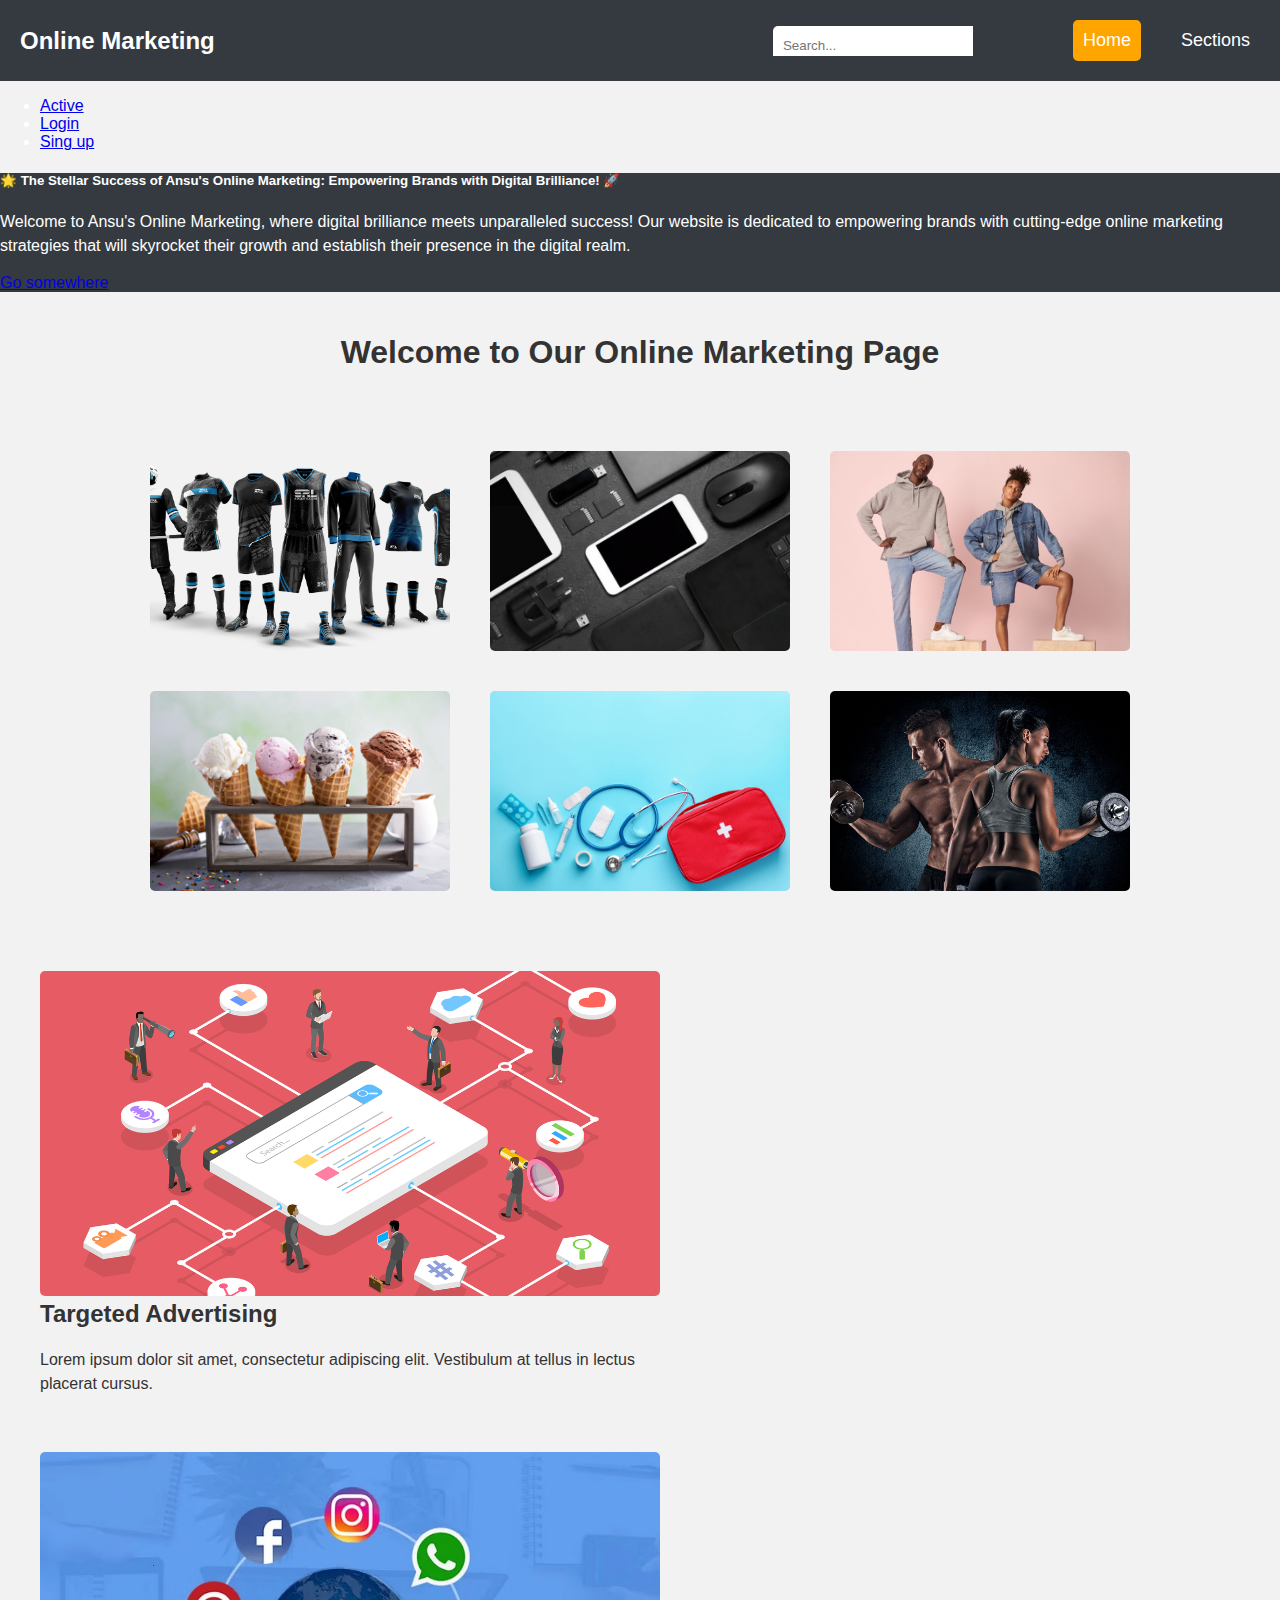
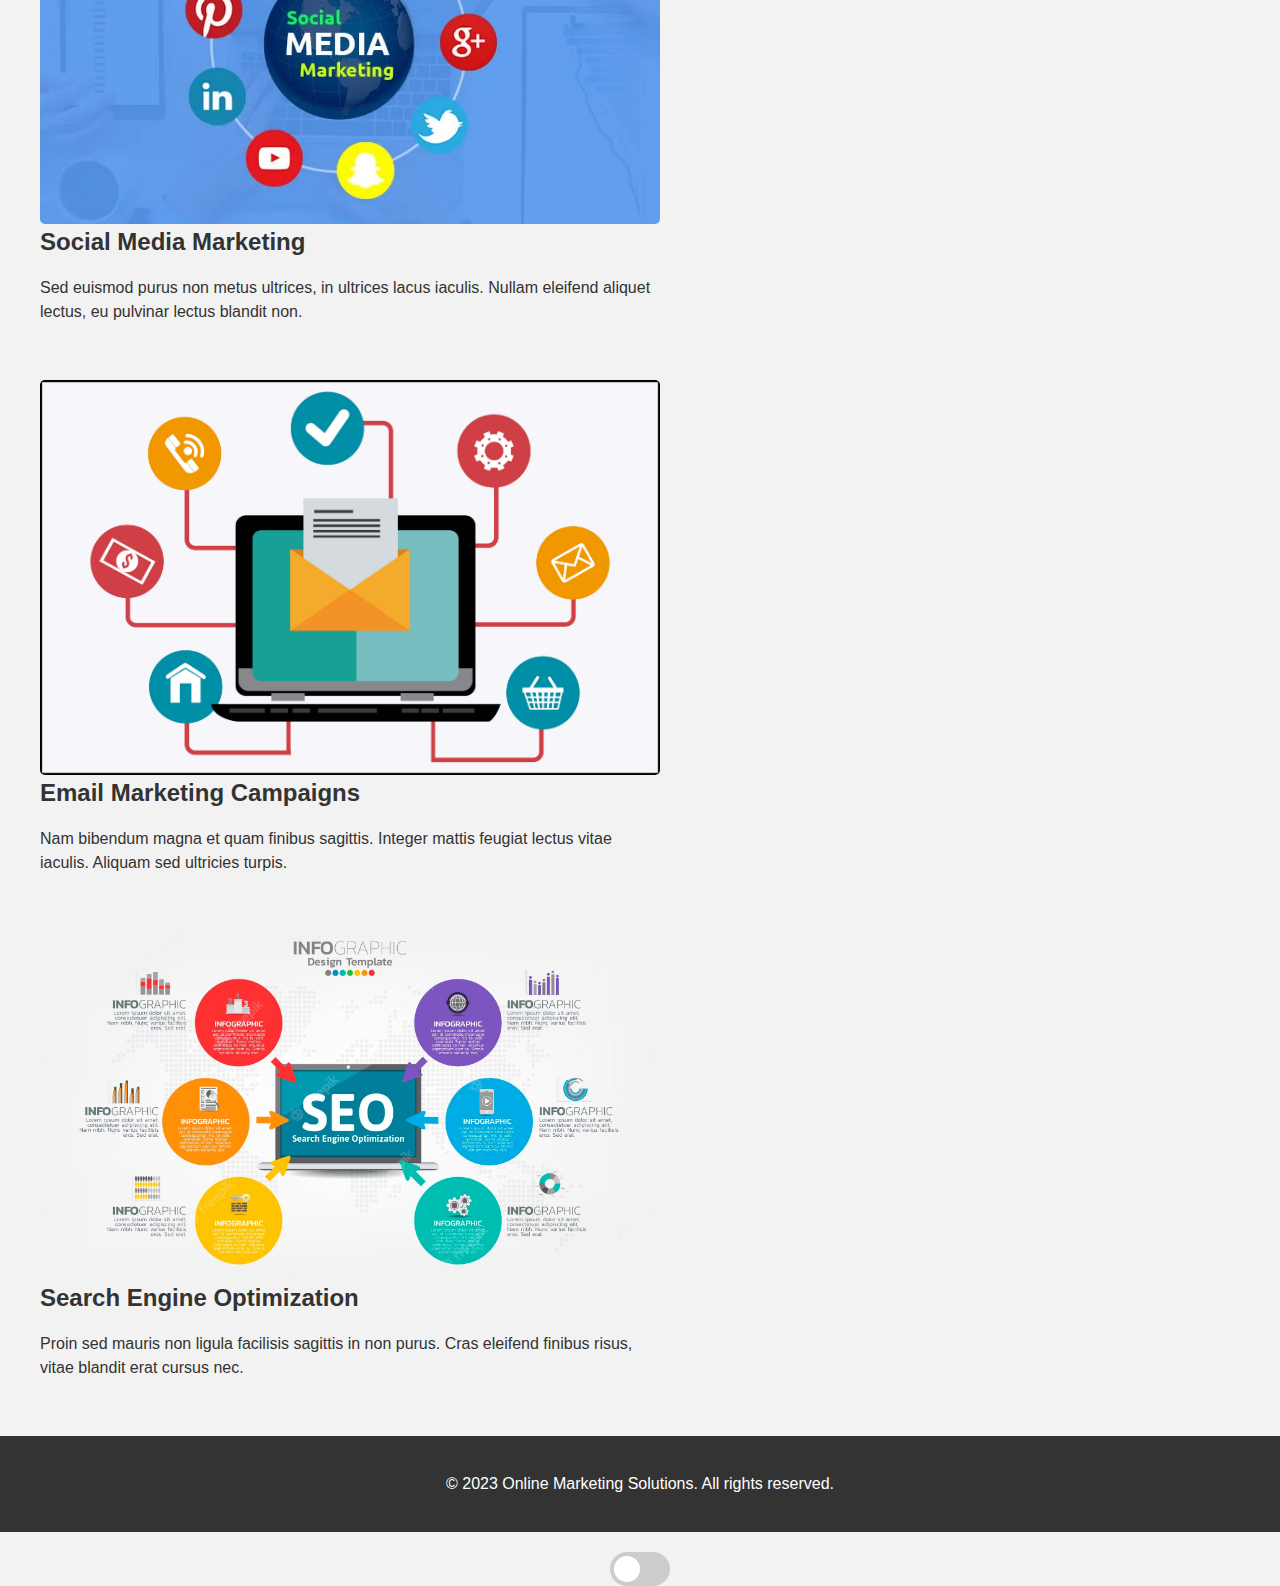
<file: index.html>
<!DOCTYPE html>
<html>

<head>
  <link rel="stylesheet" href="https://cdn.jsdelivr.net/npm/bootstrap@5.2.3/dist/css/bootstrap.min.css"
    integrity="sha384-rbsA2VBKQhggwzxH7pPCaAqO46MgnOM80zW1RWuH61DGLwZJEdK2Kadq2F9CUG65" crossorigin="anonymous">
  <link rel="stylesheet" href="style.css">
  <title>Online Marketing</title>

</head>

<body>
  <header>
    <h1 class="an-su">Online Marketing</h1>
    <nav class="ansu">
      <div id="isearch-bar" class="isearch-bar">
        <input type="text" placeholder="Search...">
    </div>
      <a class="lap bkg move" href="#">Home</a>
      <div class="my-f">
        <a class="lap" href="#">Sections</a>
        <div class="lstem">
          <a href="#contact">Contact</a>
          <a href="#services">Services</a>
          <a href="#info">Info</a>
          <a href="#faq">FAQ</a>
        </div>
      </div>
    </nav>
   
  </header>

  <div class="card text-center" style="color: #fff;">
    <div class="card-header">
      <ul class="nav nav-tabs card-header-tabs">
        <li class="nav-item">
          <a class="nav-link active" href="#">Active</a>
        </li>
        <li class="nav-item">
          <a class="nav-link" href="login.html" target="_blank">Login</a>
        </li>
        <li class="nav-item">
          <a class="nav-link" href="signup.html" target="_blank">Sing up</a>
        </li>
      </ul>
    </div>
    <div class="card-body" style="background-color: #343a40;">
      <h5 class="card-title">🌟 The Stellar Success of Ansu's Online Marketing: Empowering Brands with Digital
        Brilliance! 🚀</h5>
      <p class="card-text">Welcome to Ansu's Online Marketing, where digital brilliance meets unparalleled success! Our
        website is dedicated to empowering brands with cutting-edge online marketing strategies that will skyrocket
        their growth and establish their presence in the digital realm.</p>
      <a href="#" class="btn btn-primary">Go somewhere</a>
    </div>
  </div>

  <div>
      <h1 style="padding: 20px;
      text-align: center;">Welcome to Our Online Marketing Page</h1>
      
      <div class="icontainer">
        <div class="iimage">
          <img src="banner-2.png" alt="Image 1">
          <div class="ioverlay">
            <button>Click Me</button>
          </div>
        </div>
        <div>
        <div class="iimage">
          <img src="electronics.jpg" alt="Image 2">
          <div class="ioverlay">
            <button><a href="#" style="text-decoration: none;">Click Me</a></button>
          </div>
         </div>
        </div>
        <div class="iimage">
          <img src="fashion.jpg" alt="Image 3">
          <div class="ioverlay">
            <button>Click Me</button>
          </div>
        </div>
        <div class="iimage">
          <img src="shutterstock_642062308-scaled.jpg" alt="Image 4">
          <div class="ioverlay">
            <button>Click Me</button>
          </div>
        </div>
        <div class="iimage">
          <img src="Public health officer career.jpg" alt="Image 4">
          <div class="ioverlay">
            <button>Click Me</button>
          </div>
        </div>
        <div class="iimage">
          <img src="slider1.avif" alt="Image 4">
          <div class="ioverlay">
            <button>Click Me</button>
          </div>
        </div>
      </div>
  </div>
<!-- 
        <div>
          <button><a href="#">sign up</a></button>
          <button><a href="#">sign up</a></button>
        </div> -->


  <main>
    <div class="section">
      <img src="target.png" alt="Image 1">
      <h2>Targeted Advertising</h2>
      <p>Lorem ipsum dolor sit amet, consectetur adipiscing elit. Vestibulum at tellus in lectus placerat cursus.</p>
    </div>

    <div class="section">
      <img src="social.avif" alt="Image 2">
      <h2>Social Media Marketing</h2>
      <p>Sed euismod purus non metus ultrices, in ultrices lacus iaculis. Nullam eleifend aliquet lectus, eu pulvinar
        lectus blandit non.</p>
    </div>

    <div class="section">
      <img src="email.jpg" alt="Image 3">
      <h2>Email Marketing Campaigns</h2>
      <p>Nam bibendum magna et quam finibus sagittis. Integer mattis feugiat lectus vitae iaculis. Aliquam sed ultricies
        turpis.</p>
    </div>

    <div class="section">
      <img src="seo.avif" alt="Image 4">
      <h2>Search Engine Optimization</h2>
      <p>Proin sed mauris non ligula facilisis sagittis in non purus. Cras eleifend finibus risus, vitae blandit erat
        cursus nec.</p>
    </div>
  </main>

  <footer>
    <p>&copy; 2023 Online Marketing Solutions. All rights reserved.</p>
  </footer>

  <div class="toggle-container">
    <input type="checkbox" id="toggle" />
    <label for="toggle"></label>
  </div>
  <script src="index.js"></script>
</body>

</html>
</file>
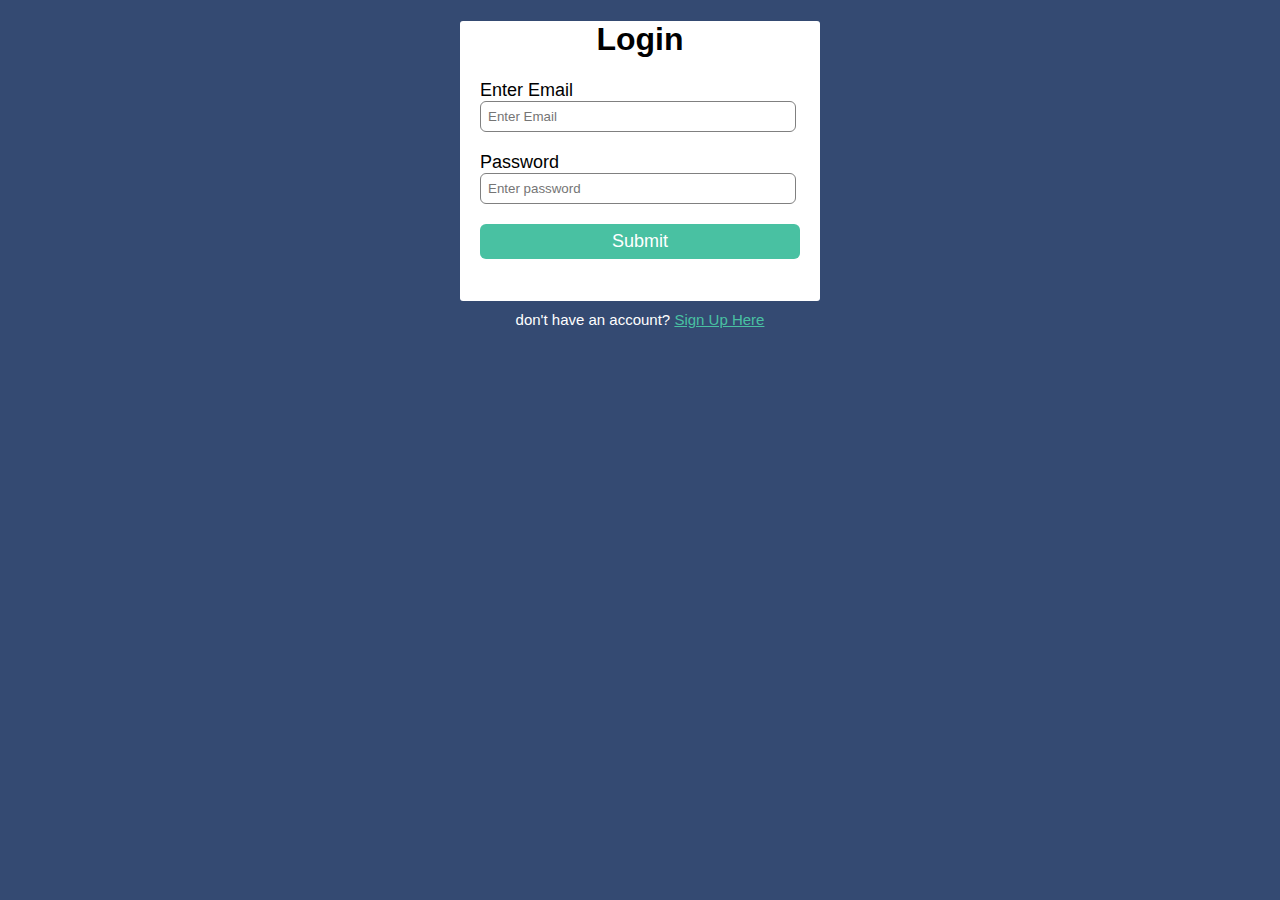
<file: login.html>
<!DOCTYPE html>
<html lang="en">
<head>
    <link rel="stylesheet" href="signupandlogin.css">
    <meta charset="UTF-8">
    <meta http-equiv="X-UA-Compatible" content="IE=edge">
    <meta name="viewport" content="width=device-width, initial-scale=1.0">
    <title>Login</title>
</head>
<body>
    <div class="login-box">
        <h1>Login</h1>
        <form>
            <label for=""> Enter Email</label>
            <input type="Email" placeholder="Enter Email" required>
            <label for="">Password</label>
            <input type="password" placeholder="Enter password">
            
            <input type="button" value="Submit">
        </form>
    </div>

    <p class="para-2">
        don't have an account? <a href="signup.html">Sign Up Here</a>
    </p> 
</body>
</html>
</file>
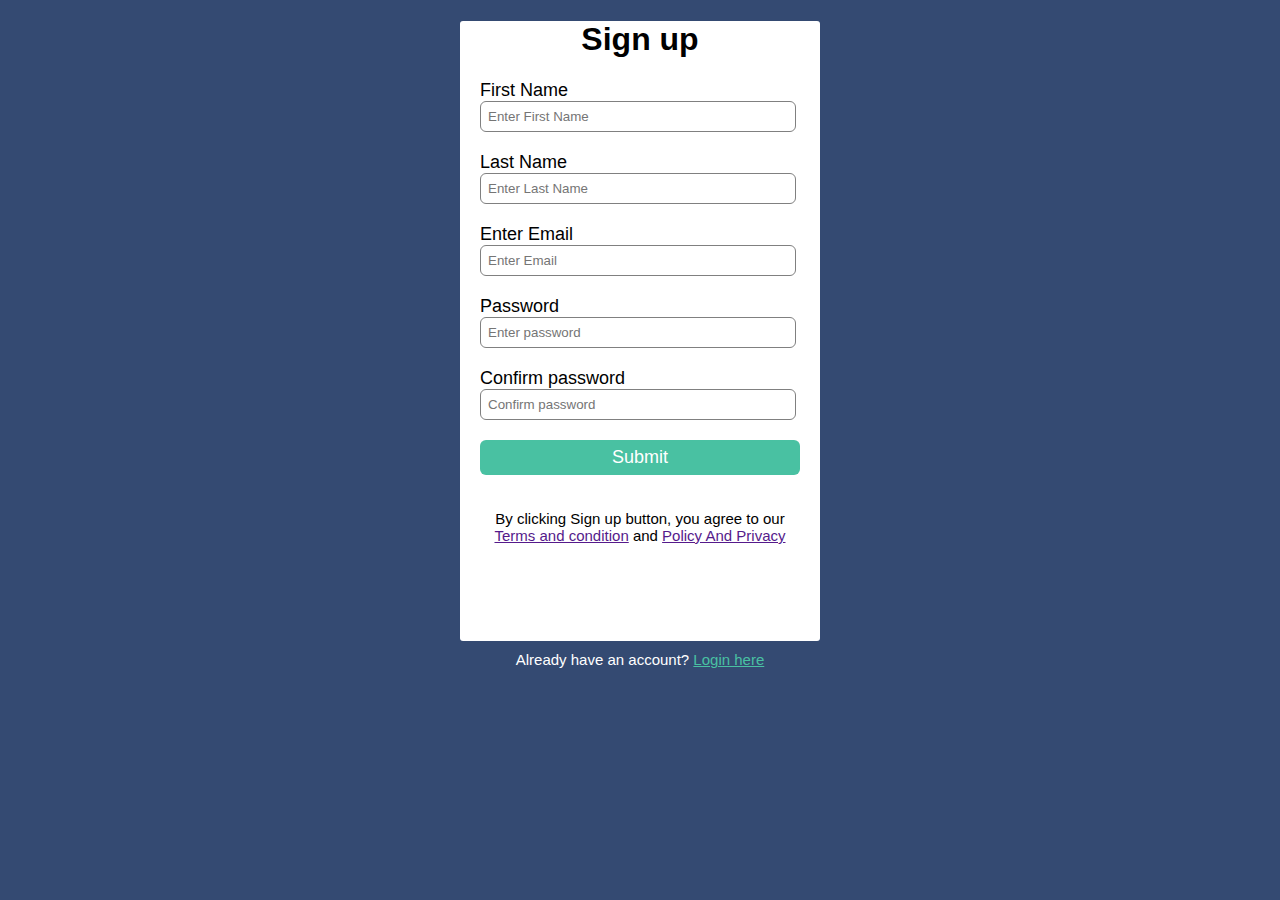
<file: signup.html>
<!DOCTYPE html>
<html lang="en">
<head>
    <link rel="stylesheet" href="signupandlogin.css">
    <meta charset="UTF-8">
    <meta http-equiv="X-UA-Compatible" content="IE=edge">
    <meta name="viewport" content="width=device-width, initial-scale=1.0">
    <title>Sign up</title>
</head>
<body>
    <div class="signup-box">
        <h1>Sign up</h1>
        <form action="">
            <label for="">First Name</label>
            <input type="text" placeholder="Enter First Name">
            <label for="">Last Name</label>
            <input type="text" placeholder="Enter Last Name">
            <label for="">Enter Email</label>
            <input type="Email" placeholder="Enter Email">
            <label for="">Password</label>
            <input type="password" placeholder="Enter password">
            <label for="">Confirm password</label>
            <input type="passsword" placeholder="Confirm password">
            <input type="button" value="Submit">
        </form>
        <p>By clicking Sign up button, you agree to our <br> <a href="">Terms and condition</a> and <a href="">Policy And Privacy</a></p>
    </div>

    <p class="para-2">
        Already have an account? <a href="login.html">Login here</a>
    </p>
</body>
</html>
</file>
<file: style.css>
body {
      font-family: Arial, sans-serif;
      margin: 0;
      padding: 0;
      background-color: #f2f2f2;
      color: #333;
      transition: background-color 0.3s ease, color 0.3s ease;
    }

    /* Navbar Styles */
    header {
      background-color: #343a40;
      color: #fff;
      padding: 20px;
      display: flex;
      justify-content: space-between;
      align-items: center;
    }

    .an-su {
      font-size: 24px;
      margin: 0;
    }

    .ansu {
      display: flex;
      align-items: center;
    }


    .move {
      margin-right: 30px;
    }

    .lap {
      color: #fff;
      text-decoration: none;
      font-size: 18px;
      padding: 10px;
      border-radius: 5px;
      transition: background-color 0.3s ease;
    }

    .lap:hover {
      background-color: #666;
      color:#f9f9f9
    }

    .bkg {
      background-color: orange;
    }

    .icontainer {
      display: flex;
      justify-content: center;
      align-items: center;
      flex-wrap: wrap;
      padding: 20px;
    }

    .iimage {
      position: relative;
      width: 300px;
      height: 200px;
      margin: 20px;
      border-radius: 5px;
      overflow: hidden;
    }

    .iimage img {
      width: 100%;
      height: 100%;
      object-fit: cover;
    }

    .iimage:hover .ioverlay{
      display: block;
      transition: 5s all ease;
    }


    .ioverlay {
      position: absolute;
      top: 0;
      left: 0;
      width: 100%;
      height: 100%;
      background-color: rgba(0, 0, 0, 0.7);
      display: none;
      justify-content: center;
      align-items: center;

    }

    .ioverlay button {
      color: #fff;
      background-color: #333;
      border: none;
      padding: 10px 20px;
      font-size: 16px;
      border-radius: 5px;
      cursor: pointer;
    }

    .isearch-bar {
      margin-right: 100px;
      position: relative;
      width: 200px;
      height: 30px;
      overflow: hidden;
    }

    .isearch-bar input {
      width: 100%;
      height: 100%;
      padding: 5px 10px;
      border: none;
      border-radius: 5px;
    }

    /* my-f Styles */
    .lstem {
      display: none;
      position: absolute;
      background-color: #f9f9f9;
      min-width: 160px;
      box-shadow: 0 2px 4px rgba(0, 0, 0, 0.2);
      padding: 10px;
      z-index: 1;
    }

    .lstem a {
      margin: 10px;
      text-decoration: none;
    }

    .my-f:hover .lstem {
      display: grid;
    }

    .container {
      max-width: 1200px;
      margin: 0 auto;
      padding: 20px;
    }

    .image-container {
      margin-bottom: 20px;
    }

    .image-container img {
      width: 200px;
      height: auto;
    }

    .content {
      margin-bottom: 20px;
    }

    /* Additional custom styling as per your requirements */
    h1 {
      font-size: 32px;
      margin-bottom: 20px;
    }

    p {
      font-size: 16px;
      line-height: 1.5;
    }

 

    main {
      display: flex;
      flex-wrap: wrap;
      padding: 20px;
    }

    .section {
      flex-basis: 50%;
      padding: 20px;
    }

    .section img {
      border-radius: 5px;
      max-width: 100%;
      height: auto;
    }

    .section h2 {
      margin-top: 0;
    }

    footer {
      background-color: #333;
      color: #fff;
      padding: 20px;
      text-align: center;
    }

    /* Toggle Button Styles */
    .toggle-container {
      display: flex;
      justify-content: center;
      margin-top: 20px;
    }

    .toggle-container label {
      display: inline-block;
      width: 60px;
      height: 34px;
      position: relative;
      background-color: #ccc;
      border-radius: 34px;
      cursor: pointer;
    }

    .toggle-container label:after {
      content: "";
      display: block;
      width: 26px;
      height: 26px;
      border-radius: 50%;
      background-color: #fff;
      position: absolute;
      top: 4px;
      left: 4px;
      transition: transform 0.3s ease;
    }

    .toggle-container input[type="checkbox"] {
      display: none;
    }

    .toggle-container input[type="checkbox"]:checked+label {
      background-color: #3cba54;
    }

    .toggle-container input[type="checkbox"]:checked+label:after {
      transform: translateX(26px);
    }

    /* Dark Mode Styles */
    .dark-mode {
      background-color: #333;
      color: #fff;
    }
</file>
<file: signupandlogin.css>
body {
    background-color: #344a72;
    font-family: 'Roboto', sans-serif;
}

.signup-box {
    width: 360px;
    height: 620px;
    margin: auto;
    background-color: white;
    border-radius: 3px;
}

.login-box {
    width: 360px;
    height: 280px;
    margin: auto;
    border-radius: 3px;
    background-color: white;
}

h1 {
    text-align: center;
}

form {
    width: 300px;
    margin-left: 20px;
}

form label {
    display: flex;
    margin-top: 20px;
    font-size: 18px;
}

form input {
    width: 100%;
    padding: 7px;
    border:1px solid grey;
    border-radius: 6px;
    outline: none; 
}

input[type="button"]  {
    width: 320px;
    height: 35px;
    margin-top: 20px;
    border: none;
    background-color: #49c1a2;
    color: white;
    font-size: 18px;
    cursor: pointer;
}

p {
    text-align: center;
    padding-top: 20px;
    font-size: 15px;
}

.para-2 {
    text-align: center;
    color: white;
    font-size: 15px;
    margin-top: -10px;
}

.para-2 a {
    color: #49c1a2
}
</file>
